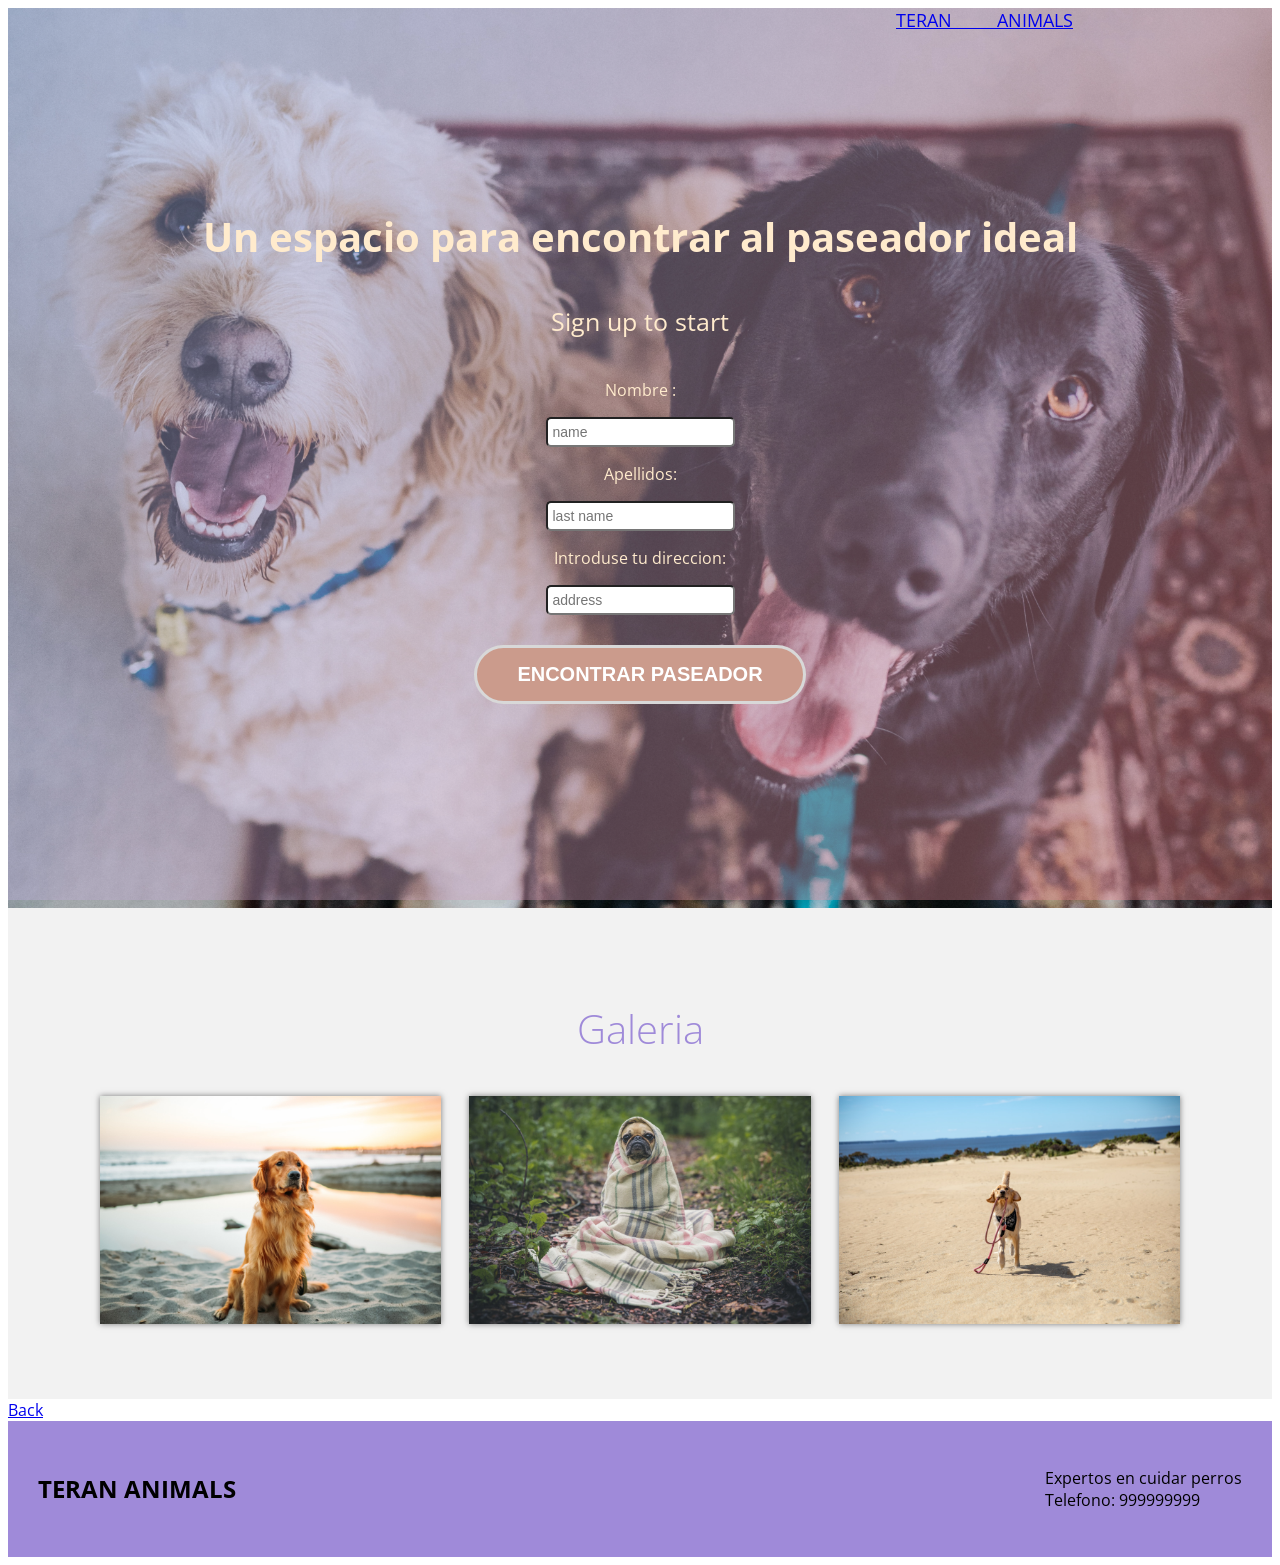
<file: src/index.html>
<!DOCTYPE html>
<html>
  <head>
    <meta charset="utf-8">
    <title>Tarjeta de crédito válida</title>
    <link rel="stylesheet" href="style.css" />
    <link rel="preconnect" href="https://fonts.gstatic.com">
    <link href="https://fonts.googleapis.com/css2?family=Open+Sans:wght@300;400;700&display=swap" rel="stylesheet"> 
    <link href="https://unpkg.com/boxicons@2.0.7/css/boxicons.min.css" rel="stylesheet">
  </head>
  <body>
    <header>
        <nav class="menuNavegacion">
          <a href="#teranAnimals">TERAN ANIMALS</a>
        </nav>
  
        <div class="contenedor head">
          <h1 class="title2">Un espacio para encontrar al paseador ideal</h1>
          <p class="pSign"> Sign up to start</p>
          <p>Nombre :</p>
          <input type="text" class="inputText" placeholder="name">
          <p>Apellidos:</p>
          <input type="text" class="inputText" placeholder="last name">
          <p>Introduse tu direccion:</p>
          <input type="text" class="inputText" placeholder="address">
          <input type="button" class="bottons" onclick="location.href='./paseadores.html'" value="ENCONTRAR PASEADOR" />
        </div>
    </header> 

    <main>

      <section class="gallery" id="teranAnimals">
        <div class="contenedor">
          <h2 class="subtitulo">Galeria</h2>
           <div class="contGallery">    
             <img src="./imagenes/imagen4.jpg" alt="imagen de perro 1" class="imagGaleria"/>
             <img src="./imagenes/imagen5.jpg" alt="imagen de perro 2" class="imagGaleria"/>
             <img src="./imagenes/imagen6.jpg" alt="imagen de perro 3" class="imagGaleria"/>
           </div>

        </div>
      </section>

      <div class="header header-light">
        <a href="index.html" class="header-logo"> <span class="color-red-dark">Back</span></a>
       </div>   
    </main>

    <footer>
      <div class="contactUs">
        <h2>TERAN ANIMALS</h2>
        <p>Expertos en cuidar perros<br>Telefono: 999999999</p>
      </div>

    </footer>
    <script src="index.js" type="module"></script>
  </body>
</html>
</file>
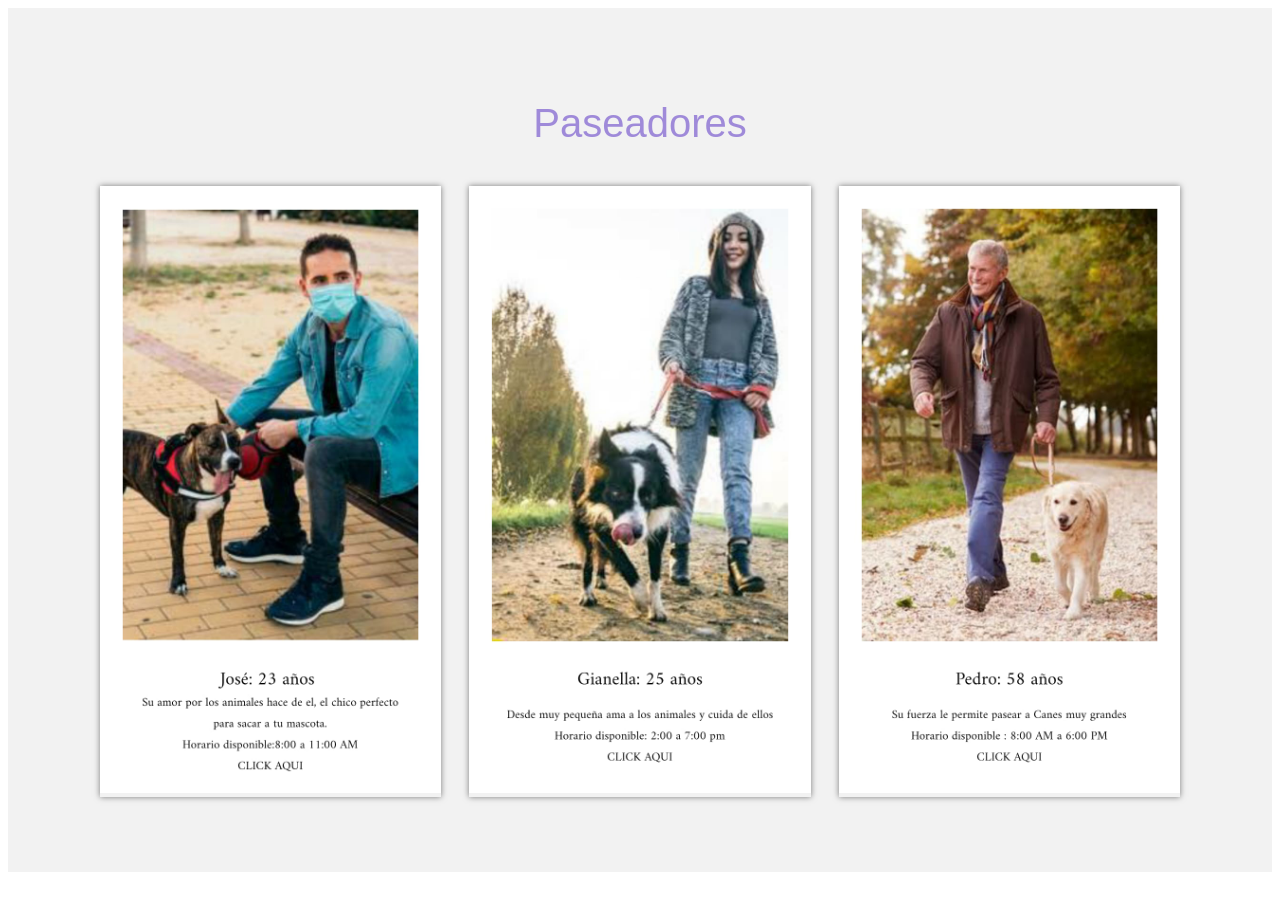
<file: src/paseadores.html>
<!DOCTYPE html>
<html lang="en">

<head>
    <meta charset="UTF-8">
    <meta http-equiv="X-UA-Compatible" content="IE=edge">
    <link rel="stylesheet" href="style.css" />
    <meta name="viewport" content="width=device-width, initial-scale=1.0">
    <title>Paseadores</title>
</head>

<body>
    <section class="gallery" id="gallery">
        <div class="contenedor">
            <h2 class="subtitulo">Paseadores</h2>
            
            <div class="contGallery">
                <a href="./validarCard.html" class="imagGaleria">
                    <img src="./imagenes/imagen1.jpeg" alt="imagen 1 de Jose paseador de perro " class="imagGaleria2">
                </a>
              
                <a href="./validarCard.html" class="imagGaleria">
                    <img src="./imagenes/imagen2.jpeg" alt="imagen 2 de Gianella paseadora de perro" class="imagGaleria2">
                </a>

                <a href="./validarCard.html" class="imagGaleria">
                    <img src="./imagenes/imagen3.jpeg" alt="imagen 3 de Pedro paseador de perro" class="imagGaleria2">
                </a>            
            </div>

        </div>
    </section>
</body>

</html>
</file>
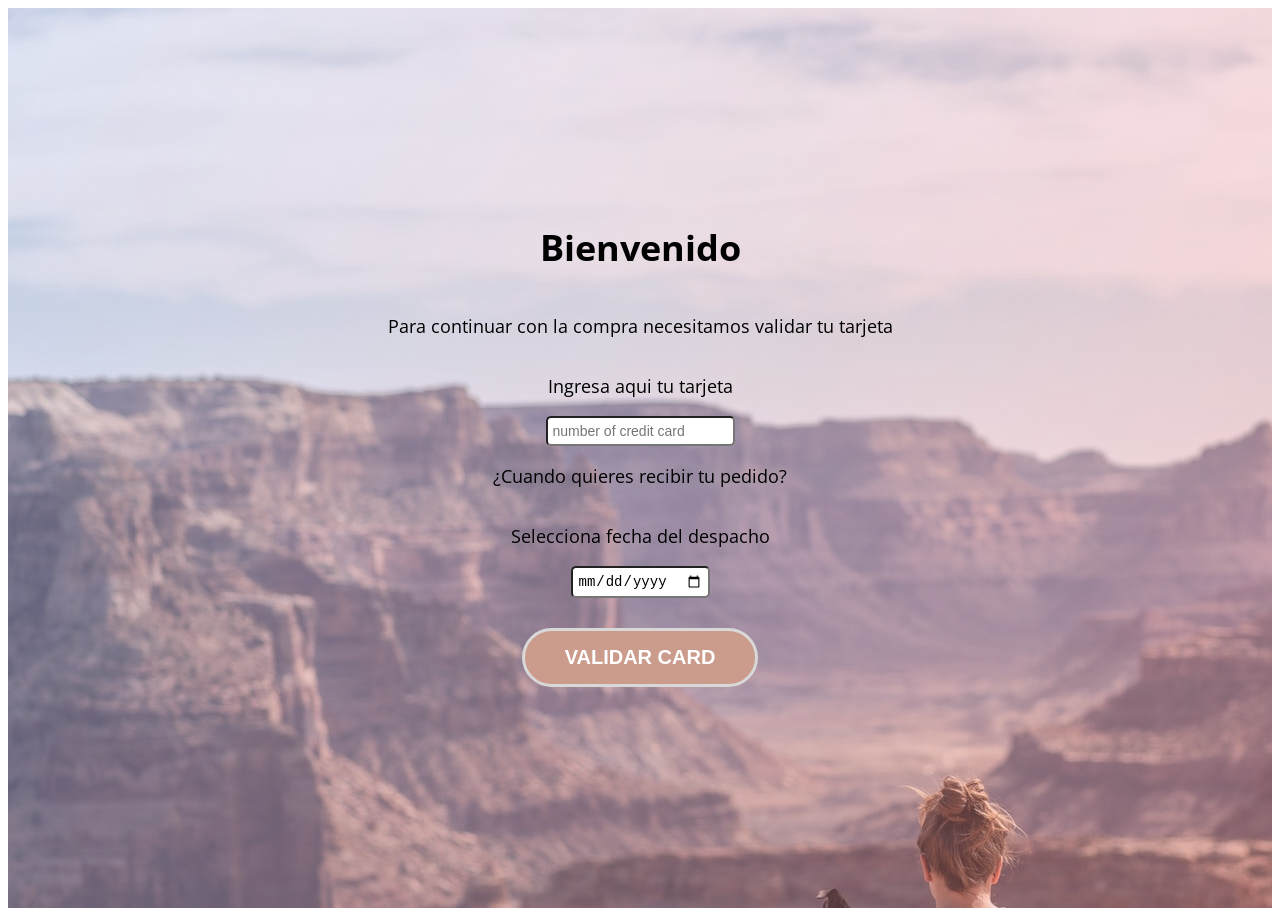
<file: src/validarCard.html>
<!DOCTYPE html>
<html lang="en">

<head>
    <meta charset="UTF-8">
    <meta http-equiv="X-UA-Compatible" content="IE=edge">
    <meta name="viewport" content="width=device-width, initial-scale=1.0">
    <link rel="stylesheet" href="style.css" />
    <link rel="preconnect" href="https://fonts.gstatic.com">
    <link href="https://fonts.googleapis.com/css2?family=Open+Sans:wght@300;400;700&display=swap" rel="stylesheet">
    <title>Document</title>
</head>

<body>
    <div class="mainContent">
        <div class="page3" id="validacionOcultar">
            <h1>Bienvenido</h1>
            <p>Para continuar con la compra necesitamos validar tu tarjeta</p>
            <p>Ingresa aqui tu tarjeta</p>
            <form name="miFormulario" id="miFormulario">
                <input type="text" name="codigo" class="inputText" placeholder="number of credit card" id="inputCardNumber"
                    minlength="16" maxlength="16">
            </form>
            <p>¿Cuando quieres recibir tu pedido?</p>
            <p>Selecciona fecha del despacho</p>
            <input type="date" class="inputText" name="fecha">
            <button class="bottons" id="buttonVali">VALIDAR CARD</button>
        </div>
    
        <div class="pageBox" id="pageBox">
            <div class="containerShow" id="containerShowTrue">
                <img src="./imagenes/check.svg" alt="check de tarjeta valida" width="80px" />
                <p class="box" id="showTrue">TARJETA VALIDA</p>
            </div>
    
            <div class="containerShow" id="containerShowFalse">
                <img src="./imagenes/close.svg" alt="check de tarjeta invalida" width="80px"/>
                <p class="box" id="showfalse">TARJETA INVALIDA</p>
            </div>
            <button class="bottons" id="backToMenu" onclick="location.href='./index.html'" >MENU PRINCIPAL</button>
        </div>
    </div>




    <script src="index.js" type="module"></script>
</body>

</html>
</file>
<file: src/style.css>
.title {
  color: red;
  text-align: center;
}
:root {
  scroll-behavior: smooth;
}

body {
  font-family: "Open Sans", sans-serif;
}

.jpgprincipal {
  height: 30em;
  width: auto;
}

.contenedor {
  width: 90%;
  max-width: 1200px;
  overflow: hidden;
  margin: auto;
  padding: 60px 0;
}

header {
  height: 100vh;
  background-image: linear-gradient(
      120deg,
      rgba(166, 192, 254, 0.397) 0%,
      rgba(246, 128, 132, 0.39) 100%
    ),
    url(../imagenes/imagen\ principal.jpg);
  background-repeat: no-repeat;
  background-size: cover;
  background-attachment: fixed;
  background-position: center;
}

.head {
  padding: 0;
  height: 100%;
  display: flex;
  justify-content: center;
  align-items: center;
  flex-direction: column;
  color: blanchedalmond;
  text-align: center;
}

.menuNavegacion {
  position: fixed;
  top: 20;
  right: 0;
  width: 30vw;
  word-spacing: 30pt;
  color: black;
  text-decoration: none;
  font-size: 18px;
}

.title2 {
  font-size: 40px;
  margin-bottom: 15px;
}

.pSign {
  font-weight: 60px;
  font-size: 25px;
}

.subtitulo {
  text-align: center;
  font-weight: 300;
  color: #9f8ad9;
  margin-bottom: 40px;
  font-size: 40px;
}

.gallery {
  background: #f2f2f2;
}

.contGallery {
  display: flex;
  justify-content: space-evenly;
  flex-wrap: wrap;
}

.imagGaleria {
  width: 30%;
  display: block;
  margin-bottom: 15px;
  box-shadow: 0 0 6px rgba(0, 0, 0, 0.5);
  cursor: pointer;
}

.imagGaleria2 {
  width: 100%;
}

.page3 {
  height: 100vh;
  background-repeat: no-repeat;
  background-size: cover;
  background-attachment: fixed;
  background-position: center;
  padding: 0;
  display: flex;
  justify-content: center;
  align-items: center;
  flex-direction: column;
  text-align: center;
  color: black;
  font-size: 18px;
}

.footer {
  background: #9f8ad9;
  padding-bottom: 0.1px;
}

.contactUs {
  display: flex;
  justify-content: space-between;
  align-items: center;
  padding: 30px;
  background: #9f8ad9;
  flex-wrap: wrap;
}

.bottons {
  text-decoration: none;
  font-weight: 600;
  font-size: 20px;
  color: #ffff;
  padding-top: 15px;
  padding-bottom: 15px;
  padding-left: 40px;
  padding-right: 40px;
  background-color: #cb9b8c;
  border-color: #d8d8d8;
  border-width: 3px;
  border-style: solid;
  border-radius: 35px;
  margin: 30px;
}

.inputText {
  font-size: 14px;
  padding: 5px;
  border-radius: 5px;
}

.mainContent{
  background-image: linear-gradient(
      120deg,
      rgba(166, 192, 254, 0.315) 0%,
      rgba(246, 128, 132, 0.315) 100%
    ),
    url(../imagenes/page3.jpg);
    display: flex;
    justify-content: space-around;
}

.pageBox {
  height: 100vh;
  background-repeat: no-repeat;
  background-size: cover;
  background-attachment: fixed;
  background-position: center;
  padding: 0;
  display: flex;
  justify-content: center;
  align-items: center;
  flex-direction: column;
  text-align: center;
  color: black;
  font-size: 18px;
}

.box {
  
  text-align: center;
  color: #ffff;
}
.containerShow {
  width: 409px;
  height: 280px;
  margin: 5px;
  font-size: 30px;
  border: 2px solid black;
  background-color: #cb9b8c;
  border-color: #d8d8d8;
  border-radius: 35px;
  display: flex;
  align-items: center;
  flex-direction: column;
  justify-content: center;

}
</file>
